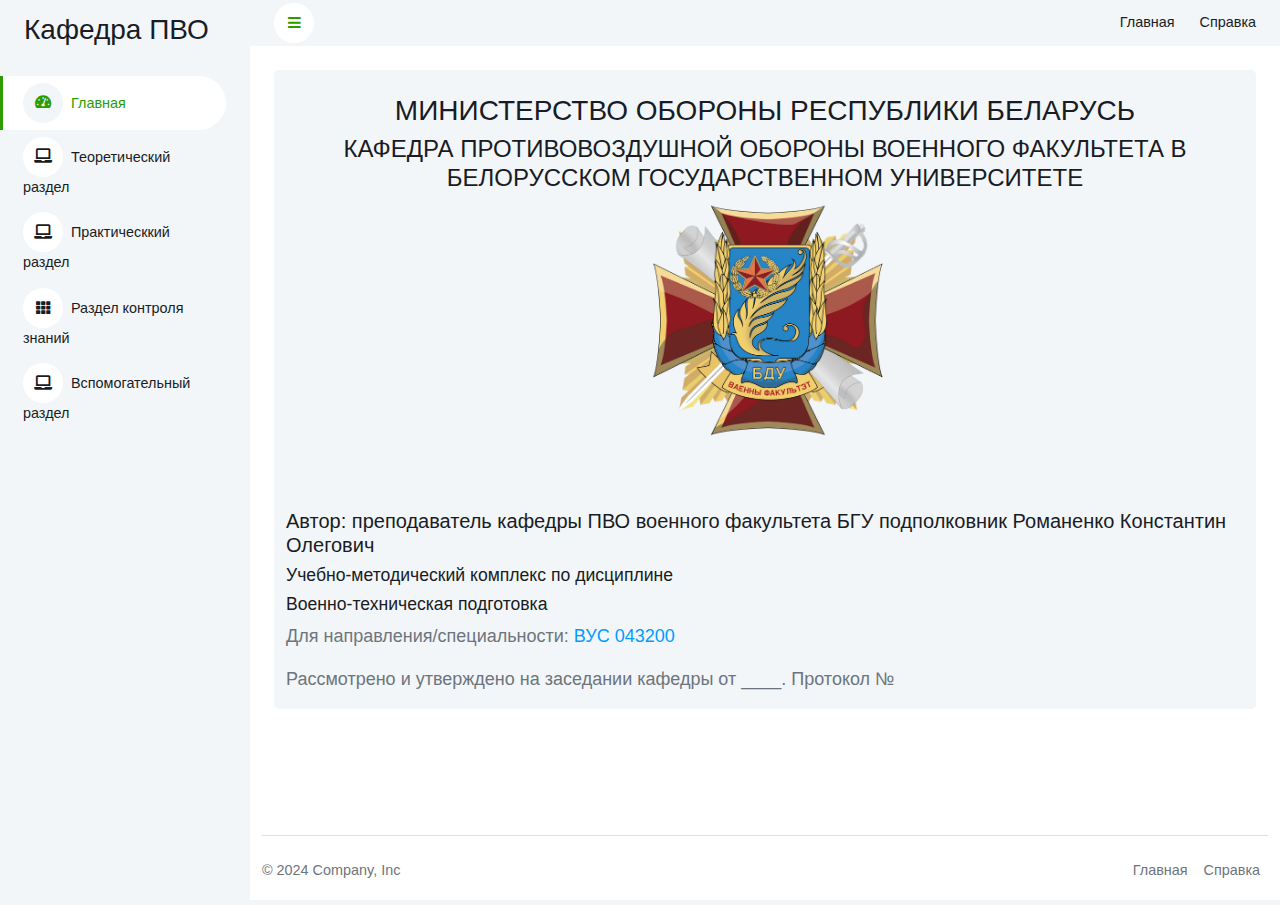
<file: root.html>
<!DOCTYPE html>
<html>

<head id="head">
  <meta charset="utf-8" />

</head>

<body>
  <div id="root"></div>
  <script src="root.js"></script>

  <!-- JavaScript Libraries -->
  <script src="js/jquery-3.4.1.min.js.js"></script>
  <script src="js/bootstrap.bundle.min.js.js"></script>

  <!-- Template Javascript -->
  <script src="js/main.js"></script>
</body>

</html>
</file>
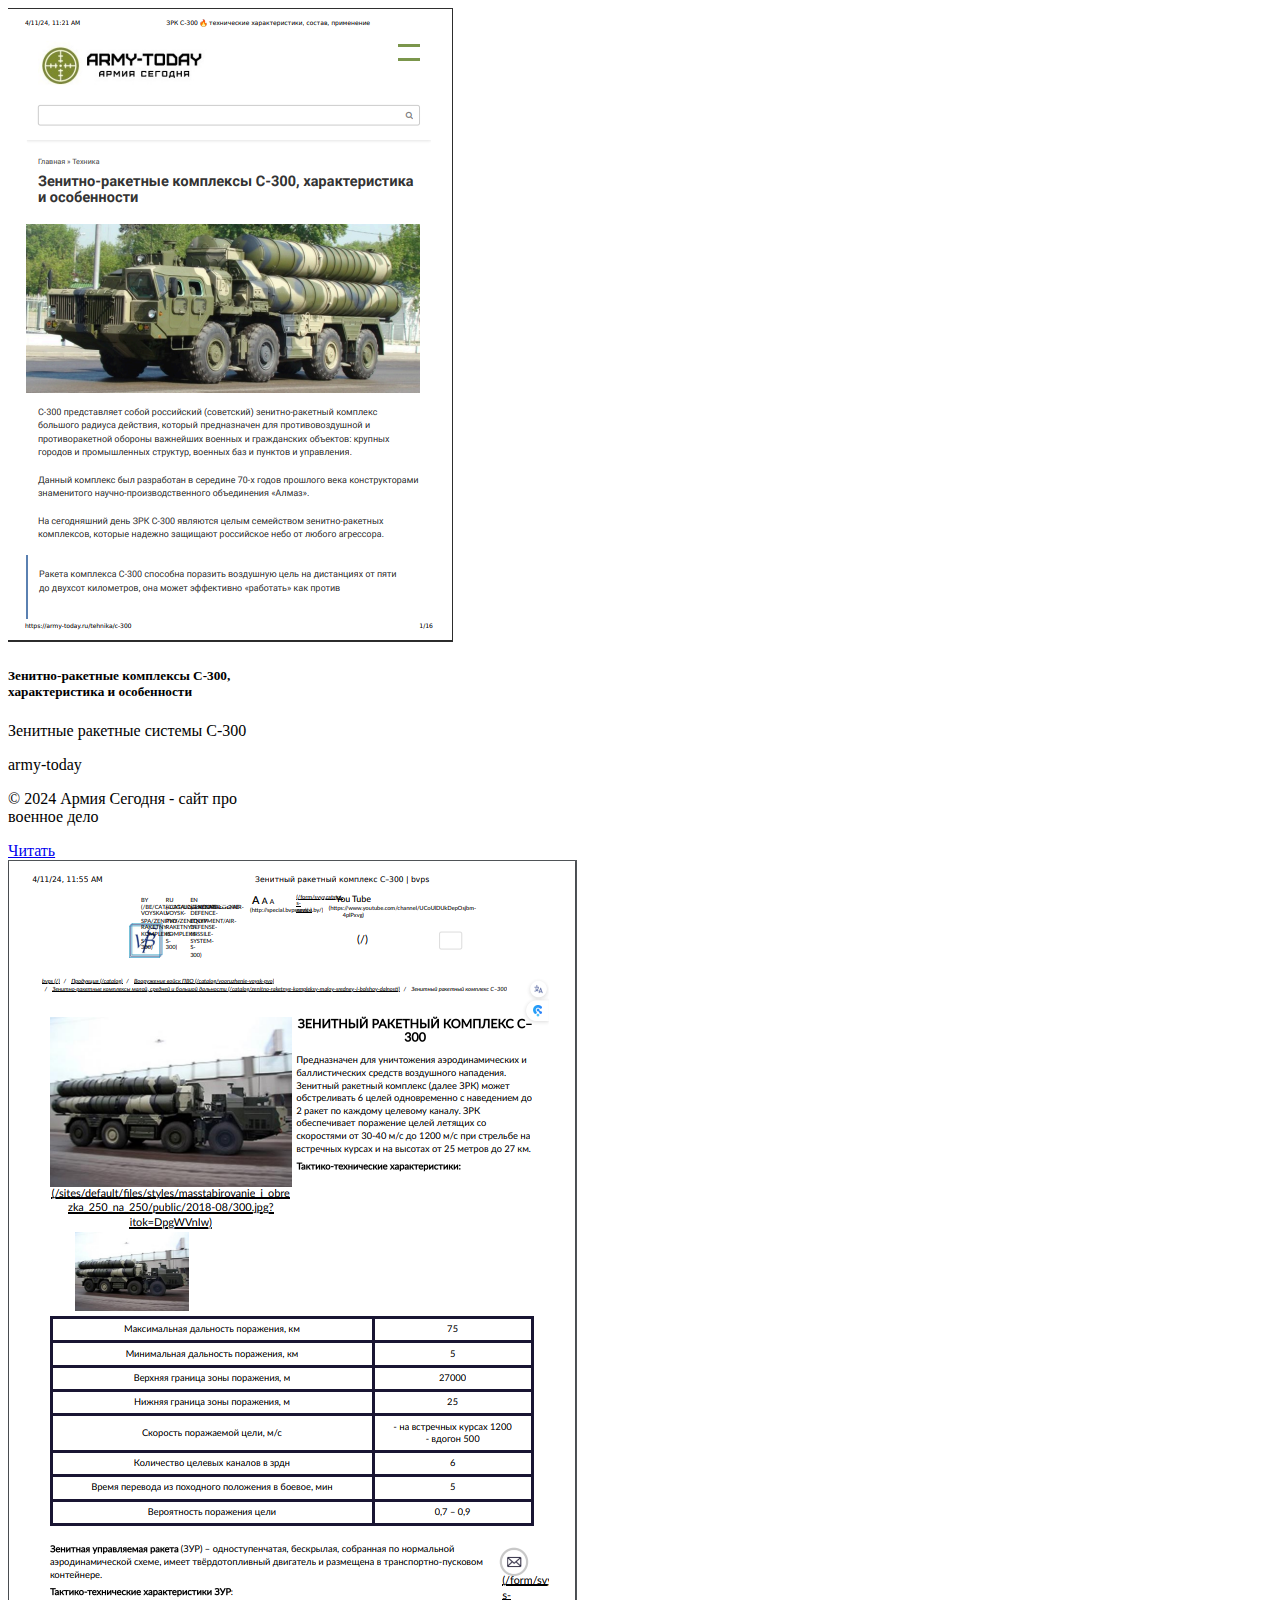
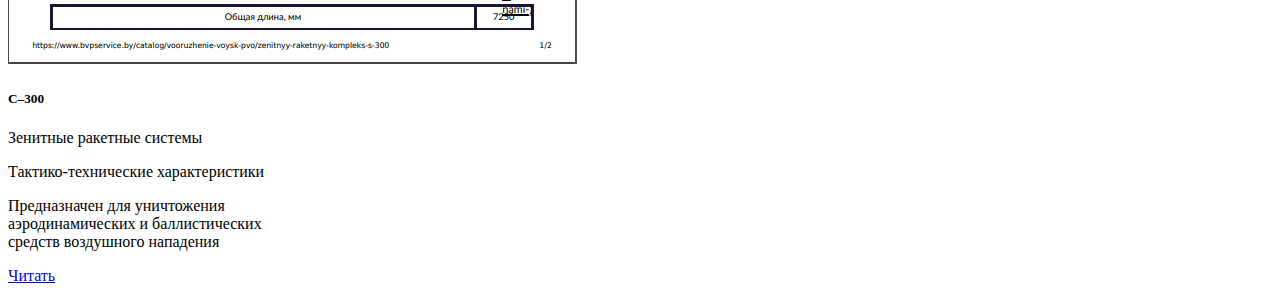
<file: test.html>
<!DOCTYPE html>
<html lang="en">
  <head>
    <meta charset="UTF-8" />
    <meta name="viewport" content="width=device-width, initial-scale=1.0" />
    <title>Document</title>
  </head>
  <body>
    <div class="col-md-4 mb-3">
      <div class="card" style="width: 18rem">
        <img
          class="card-img-top"
          src="images/books/с-300-web-page-army-today.png"
          alt="Card image cap"
        />
        <div class="card-body">
          <h5 class="card-title">
            Зенитно-ракетные комплексы С-300, характеристика и особенности
          </h5>
          <p>Зенитные ракетные системы C-300</p>
          <p>army-today</p>
          <p>© 2024 Армия Cегодня - сайт про военное дело</p>
          <a href="https://army-today.ru/tehnika/c-300" class="btn btn-primary"
            >Читать</a
          >
        </div>
      </div>
    </div>





    <div class="card" style="width: 18rem">
        <img
          class="card-img-top"
          src="images/electronic/c-300-bel-service.png"
          alt="Card image cap"
        />
        <div class="card-body">
          <h5 class="card-title">С–300</h5>
            <p>Зенитные ракетные системы  </p>
            <p>Тактико-технические характеристики</p>
            <p>Предназначен для уничтожения аэродинамических и баллистических средств воздушного нападения</p>
          <a 
          href="https://www.bvpservice.by/catalog/vooruzhenie-voysk-pvo/zenitnyy-raketnyy-kompleks-s-300" 
          class="btn btn-primary">Читать</a>  
        </div>
      </div>


  </body>
</html>
</file>
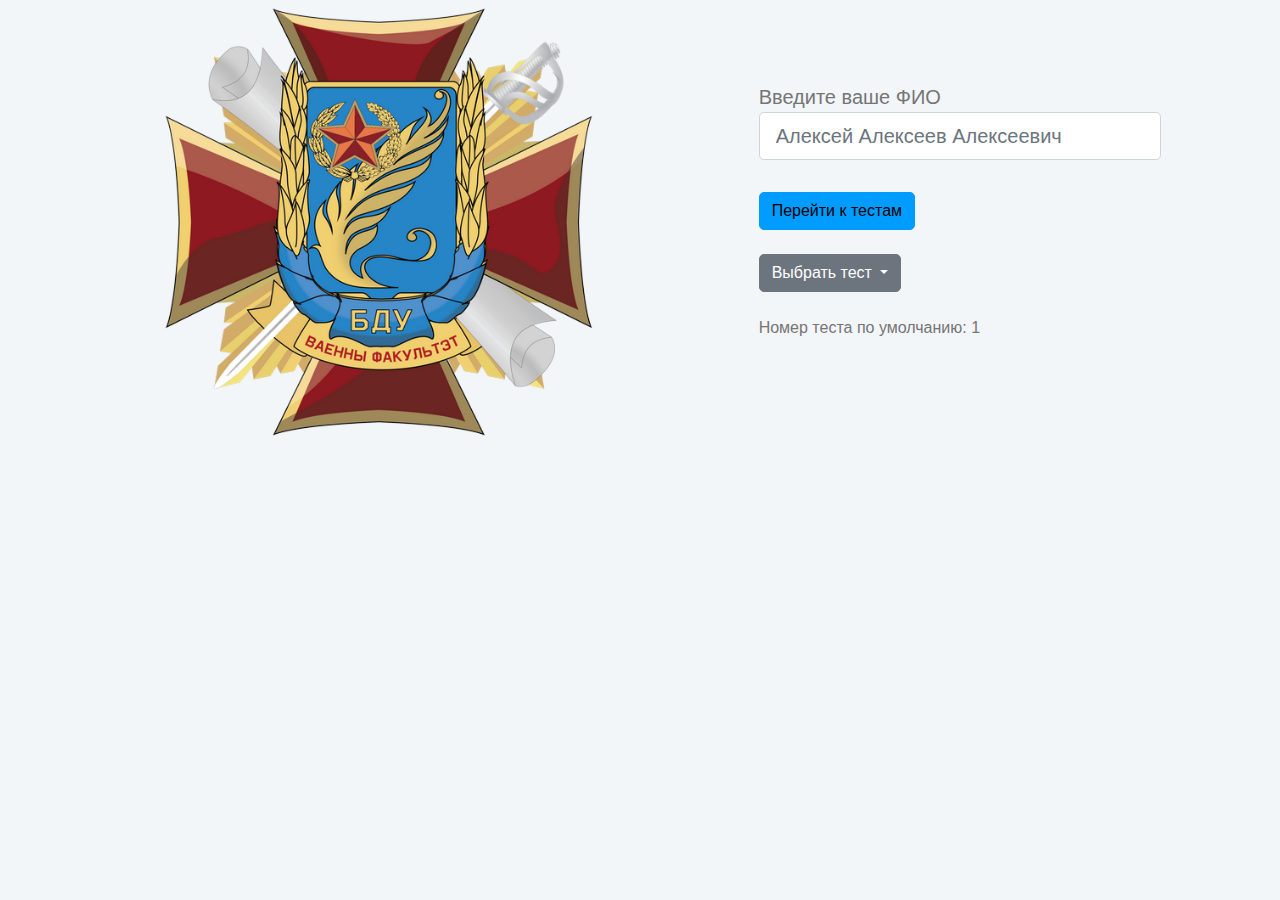
<file: javascript-quiz-library/root.html>
<!DOCTYPE html>
<html>
  <head id="head">
    <meta charset="utf-8" />
    <title>Раздел контроля знаний</title>
    <link rel="stylesheet" type="text/css" href="css/normalize.css" />
    <link rel="stylesheet" type="text/css" href="css/form.css" />
    <link rel="stylesheet" type="text/css" media="print" href="css/print.css" />

    <!-- <link rel="stylesheet" href="../css/bootstrap.min.css" /> -->
    <style>
        /* body{
            min-height: 100%;
            min-width: 100%;
        } */
    </style>
  </head>
  <body>
    <script src="js/Result.js"></script>
      <script src="js/Option.js"></script>
      <script src="js/Quiz.js"></script>
      <script src="js/Question.js"></script>
      <script src="questions.js"></script>
      
      <div id="root"></div>
      <script src="root.js"></script>
</body>
</html>
</file>
<file: javascript-quiz-library/css/form.css>
body {
    color: #36393D;
    font-family: "Open Sans", Arial, sans-serif;
    font-size: 90%;
    margin: 1em auto;
    width: 750px;
}

.p__home__page__go{
    font-size: 0.8rem;

}

.a__home__page__go{
    color: #36393D;
    text-decoration: none;
}


.a__home__page__go:hover{
    color: #2c9c00;
    text-decoration: underline;
}

.p__exam__ticket{
    font-size: 1rem;
}

.next-ticket-label{
    color: #36393D;
}

.name-label { 
    color: #36393D;
    table-layout: auto;
    white-space: nowrap;
}

fieldset {
    border-color: #356AA0;
    margin-bottom: 1em;

}

    legend {
        font-size: 105%;
        font-weight: 600;
        padding-left: 15px;
        padding-right: 15px;
        padding-top: 15px;
    }

        label {
            display: block;
            line-height: 1.75em;
        }

            input[type="radio"] {
                margin-right: 10px;
            }

input[type="submit"] {
    background: #689DD3;
    border: 1px solid #356AA0;
    color: white;
    display: block;
    font-size: 120%;
    font-weight: 600;
    height: 2.5em;
    margin-top: 2em;
    text-transform: uppercase;
    width: 100%;
}

table {
    color: white;
    font-weight: bold;
    margin: 1em auto 2em auto;
    width: 360px;
    table-layout: auto;
}

    td {
        padding: 5px 15px;
        text-align: left;
        width: 60px;
    }

    td.missing-label,
    td.right-label,
    td.wrong-label {
        border-bottom: 1px solid;
        border-left: 1px solid;
        border-top: 1px solid;
    }

    td.missing-score,
    td.right-score,
    td.wrong-score {
        border-bottom: 1px solid;
        border-right: 1px solid;
        border-top: 1px solid;
        text-align: right;
    }

    td.missing-label,
    td.missing-score {
        background: #C79810;
        border-bottom-color: #946500;
        border-left-color: #946500;
        border-top-color: #946500;
    }

    td.right-label,
    td.right-score {
        background: #6BBA70;
        border-bottom-color: #38873D;
        border-top-color: #38873D;
    }

    td.wrong-label,
    td.wrong-score {
        background: #D01F3C;
        border-bottom-color: #9D0009;
        border-right-color: #9D0009;
        border-top-color: #9D0009;
    }
</file>
<file: javascript-quiz-library/css/print.css>
* {
    border-color: black;
    color: black;
}

fieldset {
    border-color: black;
}

input[type="radio"] {
    page-break-after: avoid;
    page-break-before: avoid;
}

input[type="submit"] {
    display: none;
}
</file>
